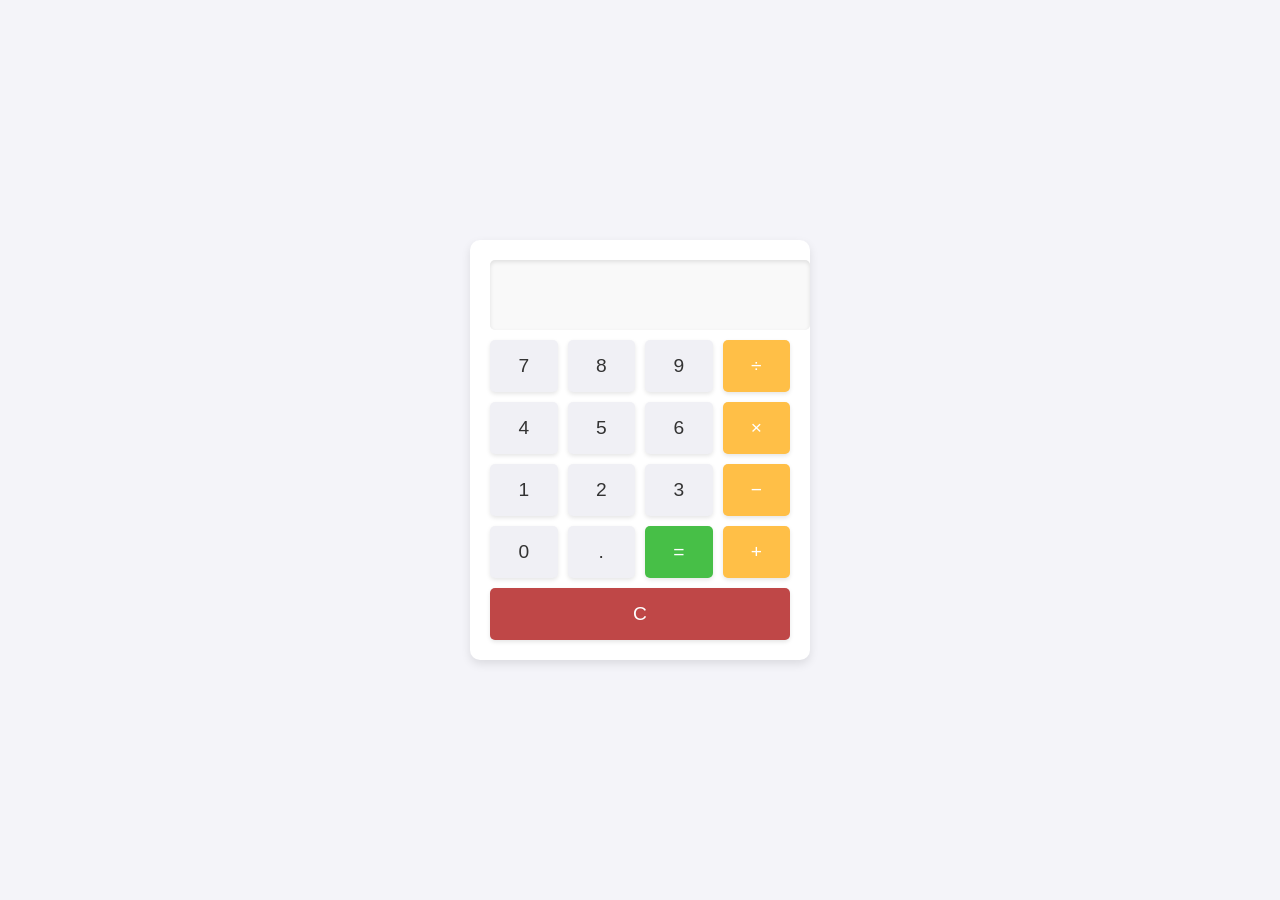
<file: calculator/index.html>
<!DOCTYPE html>
<html lang="en">
<head>
  <meta charset="UTF-8">
  <meta name="viewport" content="width=device-width, initial-scale=1.0">
  <title>Stylish Calculator</title>
  <link rel="stylesheet" href="styles.css">
</head>
<body>
  <div class="calculator">
    <input type="text" id="display" class="display" disabled />
    <div class="buttons">
      <button class="btn" onclick="appendNumber('7')">7</button>
      <button class="btn" onclick="appendNumber('8')">8</button>
      <button class="btn" onclick="appendNumber('9')">9</button>
      <button class="btn operator" onclick="setOperation('/')">÷</button>
      <button class="btn" onclick="appendNumber('4')">4</button>
      <button class="btn" onclick="appendNumber('5')">5</button>
      <button class="btn" onclick="appendNumber('6')">6</button>
      <button class="btn operator" onclick="setOperation('*')">×</button>
      <button class="btn" onclick="appendNumber('1')">1</button>
      <button class="btn" onclick="appendNumber('2')">2</button>
      <button class="btn" onclick="appendNumber('3')">3</button>
      <button class="btn operator" onclick="setOperation('-')">−</button>
      <button class="btn" onclick="appendNumber('0')">0</button>
      <button class="btn" onclick="appendNumber('.')">.</button>
      <button class="btn equal" onclick="calculate()">=</button>
      <button class="btn operator" onclick="setOperation('+')">+</button>
      <button class="btn clear" onclick="clearDisplay()">C</button>
    </div>
  </div>
  <script src="script.js"></script>
</body>
</html>
</file>
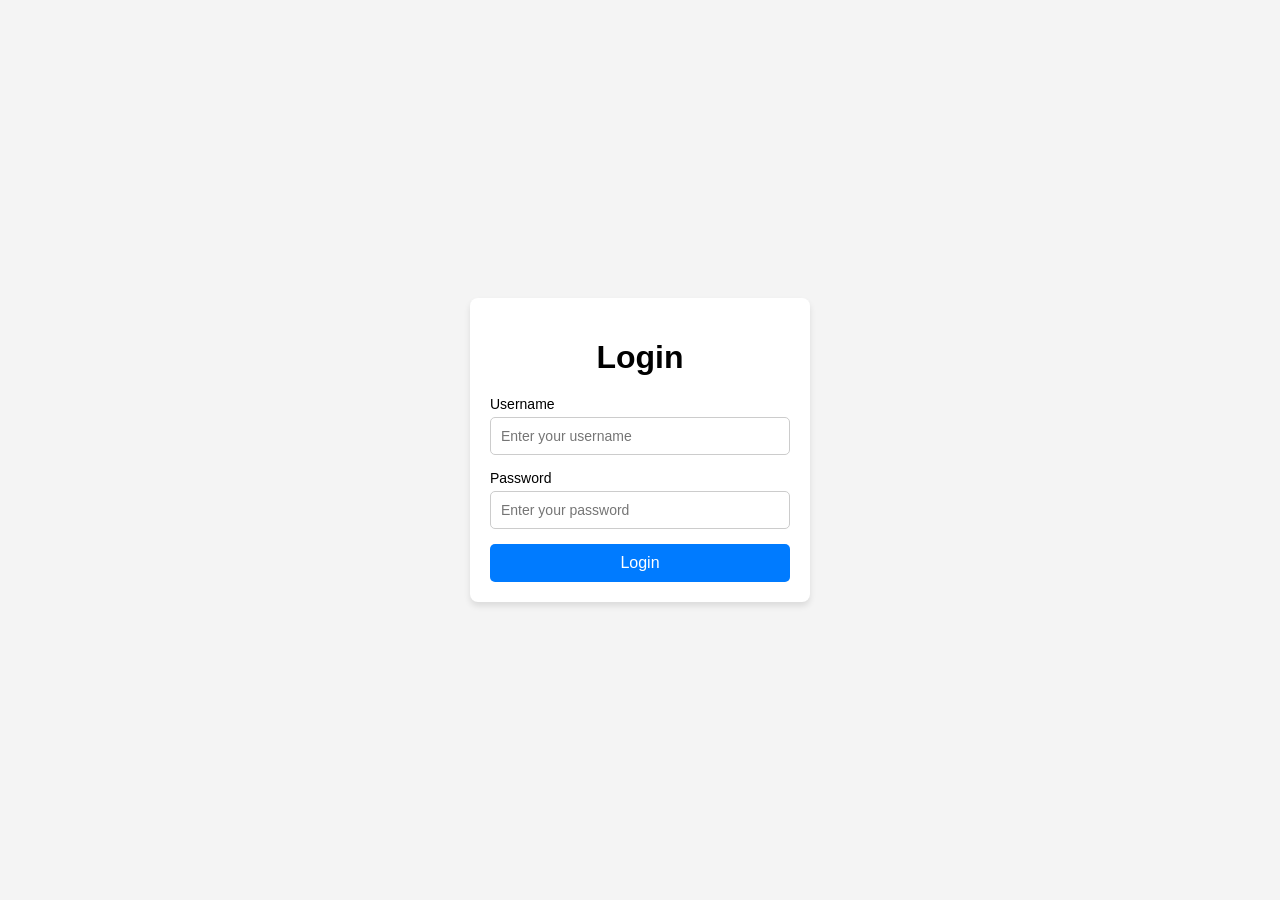
<file: loginform/index.html>
<!DOCTYPE html>
<html lang="en">
<head>
  <meta charset="UTF-8">
  <meta name="viewport" content="width=device-width, initial-scale=1.0">
  <title>Simple Login Form</title>
  <style>
    body {
      font-family: Arial, sans-serif;
      background-color: #f4f4f4;
      display: flex;
      justify-content: center;
      align-items: center;
      height: 100vh;
      margin: 0;
    }

    .login-container {
      background: #fff;
      padding: 20px;
      border-radius: 8px;
      box-shadow: 0 4px 6px rgba(0, 0, 0, 0.1);
      text-align: center;
      width: 300px;
    }

    h1 {
      margin-bottom: 20px;
    }

    .form-group {
      margin-bottom: 15px;
      text-align: left;
    }

    label {
      display: block;
      margin-bottom: 5px;
      font-size: 14px;
    }

    input {
      width: 100%;
      padding: 10px;
      font-size: 14px;
      border: 1px solid #ccc;
      border-radius: 5px;
      box-sizing: border-box;
    }

    button {
      background-color: #007BFF;
      color: white;
      border: none;
      padding: 10px 15px;
      font-size: 16px;
      border-radius: 5px;
      cursor: pointer;
      width: 100%;
    }

    button:hover {
      background-color: #0056b3;
    }
  </style>
</head>
<body>
  <div class="login-container">
    <h1>Login</h1>
    <form id="loginForm">
      <div class="form-group">
        <label for="username">Username</label>
        <input type="text" id="username" name="username" placeholder="Enter your username" required>
      </div>
      <div class="form-group">
        <label for="password">Password</label>
        <input type="password" id="password" name="password" placeholder="Enter your password" required>
      </div>
      <button type="submit">Login</button>
    </form>
  </div>
  <script>
    document.getElementById('loginForm').addEventListener('submit', function(event) {
      event.preventDefault(); // Prevent form submission

      const username = document.getElementById('username').value.trim();
      const password = document.getElementById('password').value.trim();

      if (username && password) {
        alert("Login successful!");
      } else {
        alert("Please fill in both fields.");
      }
    });
  </script>
</body>
</html>
</file>
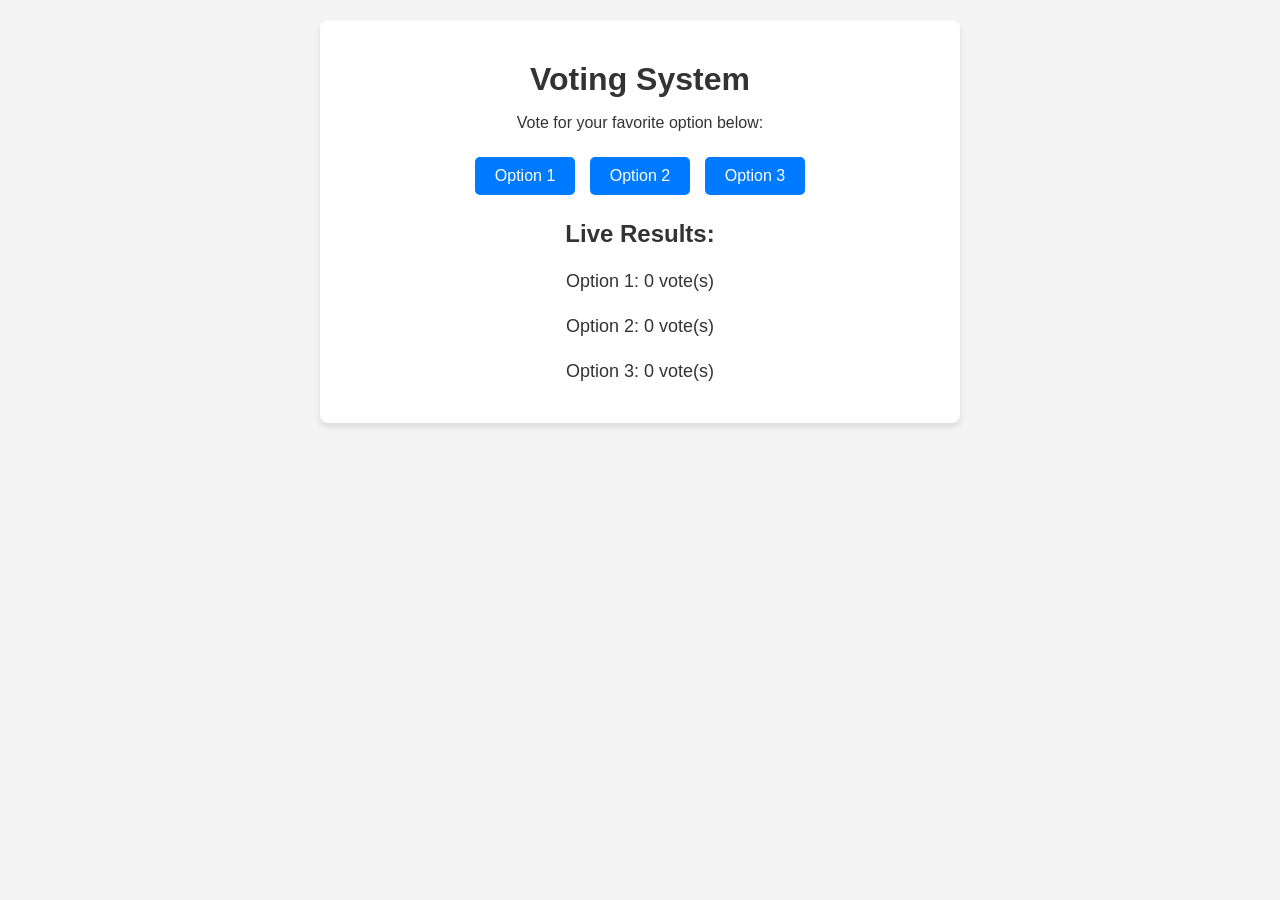
<file: voting/index.html>
<!DOCTYPE html>
<html lang="en">
<head>
  <meta charset="UTF-8">
  <meta name="viewport" content="width=device-width, initial-scale=1.0">
  <title>Voting System</title>
  <link rel="stylesheet" href="styles.css">
</head>
<body>
  <div class="container">
    <h1>Voting System</h1>
    <p>Vote for your favorite option below:</p>

    <div class="options">
      <button class="vote-btn" onclick="vote('Option 1')">Option 1</button>
      <button class="vote-btn" onclick="vote('Option 2')">Option 2</button>
      <button class="vote-btn" onclick="vote('Option 3')">Option 3</button>
    </div>

    <h2>Live Results:</h2>
    <div id="results"></div>
  </div>

  <script src="script.js"></script>
</body>
</html>
</file>
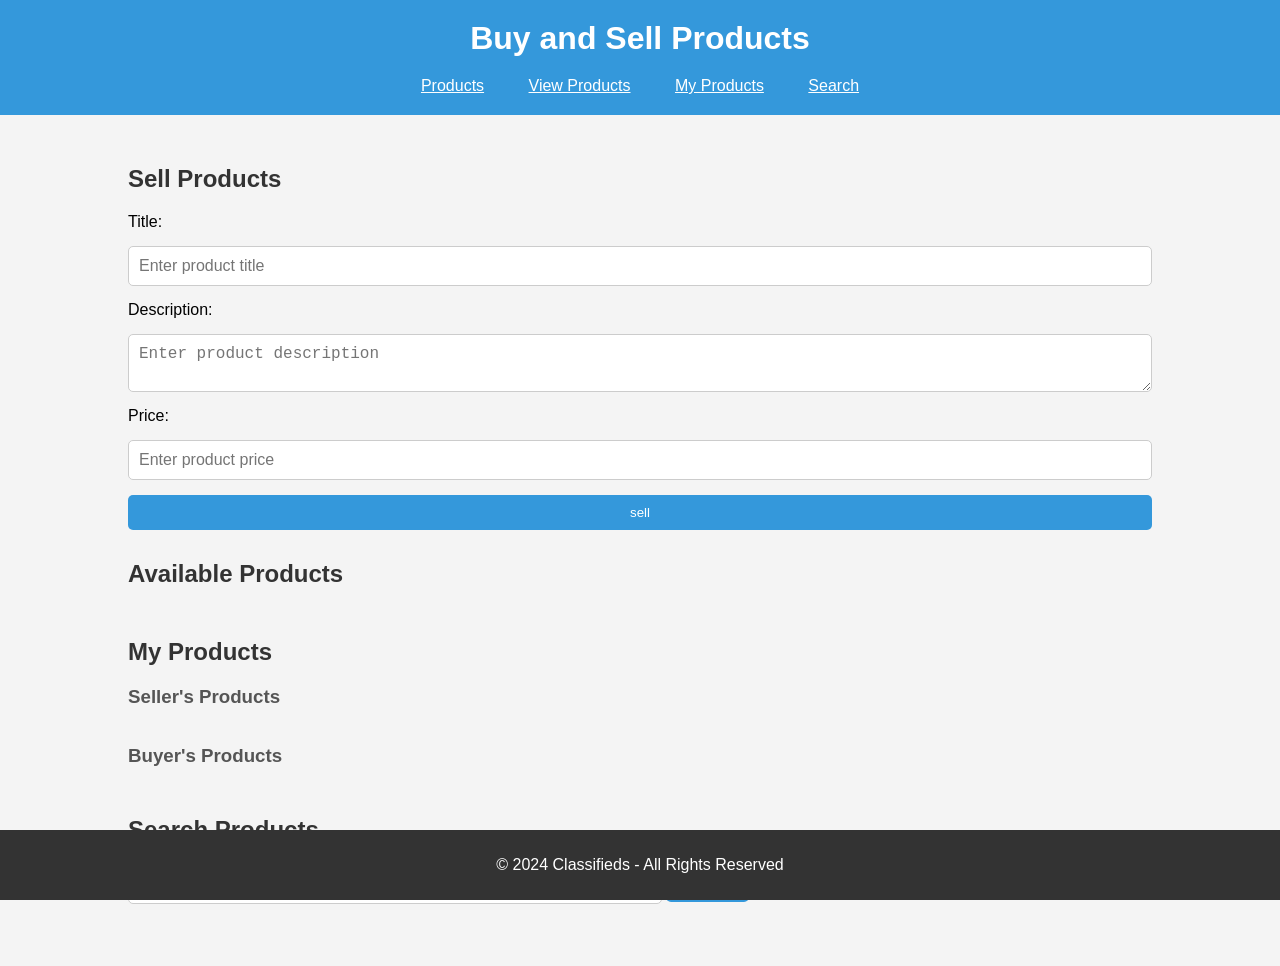
<file: fullstacklab/BuyySell/index.html>
<!DOCTYPE html>
<html lang="en">
<head>
    <meta charset="UTF-8">
    <meta name="viewport" content="width=device-width, initial-scale=1.0">
    <title>Classifieds - Buy and Sell Used Products</title>
    <link rel="stylesheet" href="style.css">
</head>
<body>
    <header>
        <h1>Buy and Sell Products</h1>
        <nav>
            <a href="#post-ad">Products</a>
            <a href="#view-ads">View Products</a>
            <a href="#my-products">My Products</a>
            <a href="#search">Search</a>
        </nav>
    </header>

    <div class="container">
        <!-- Post Ad Section -->
        <section id="post-ad">
            <h2>Sell Products</h2>
            <form id="ad-form">
                <label for="title">Title:</label>
                <input type="text" id="title" placeholder="Enter product title" required>

                <label for="description">Description:</label>
                <textarea id="description" placeholder="Enter product description" required></textarea>

                <label for="price">Price:</label>
                <input type="number" id="price" placeholder="Enter product price" required>

                <button type="submit">sell</button>
            </form>
        </section>

        <!-- View Ads Section -->
        <section id="view-ads">
            <h2>Available Products</h2>
            <div id="ads-list"></div>
        </section>

        <!-- My Products Section -->
        <section id="my-products">
            <h2>My Products</h2>
            <h3>Seller's Products</h3>
            <div id="seller-products-list"></div>
            <h3>Buyer's Products</h3>
            <div id="buyer-products-list"></div>
        </section>

        <!-- Search Section -->
        <section id="search">
            <h2>Search Products</h2>
            <input type="text" id="search-bar" placeholder="Search for products...">
            <button onclick="searchAds()">Search</button>
            <div id="search-results"></div>
        </section>
    </div>

    <footer>
        <p>&copy; 2024 Classifieds - All Rights Reserved</p>
    </footer>

    <script src="script.js"></script>
</body>
</html>
</file>
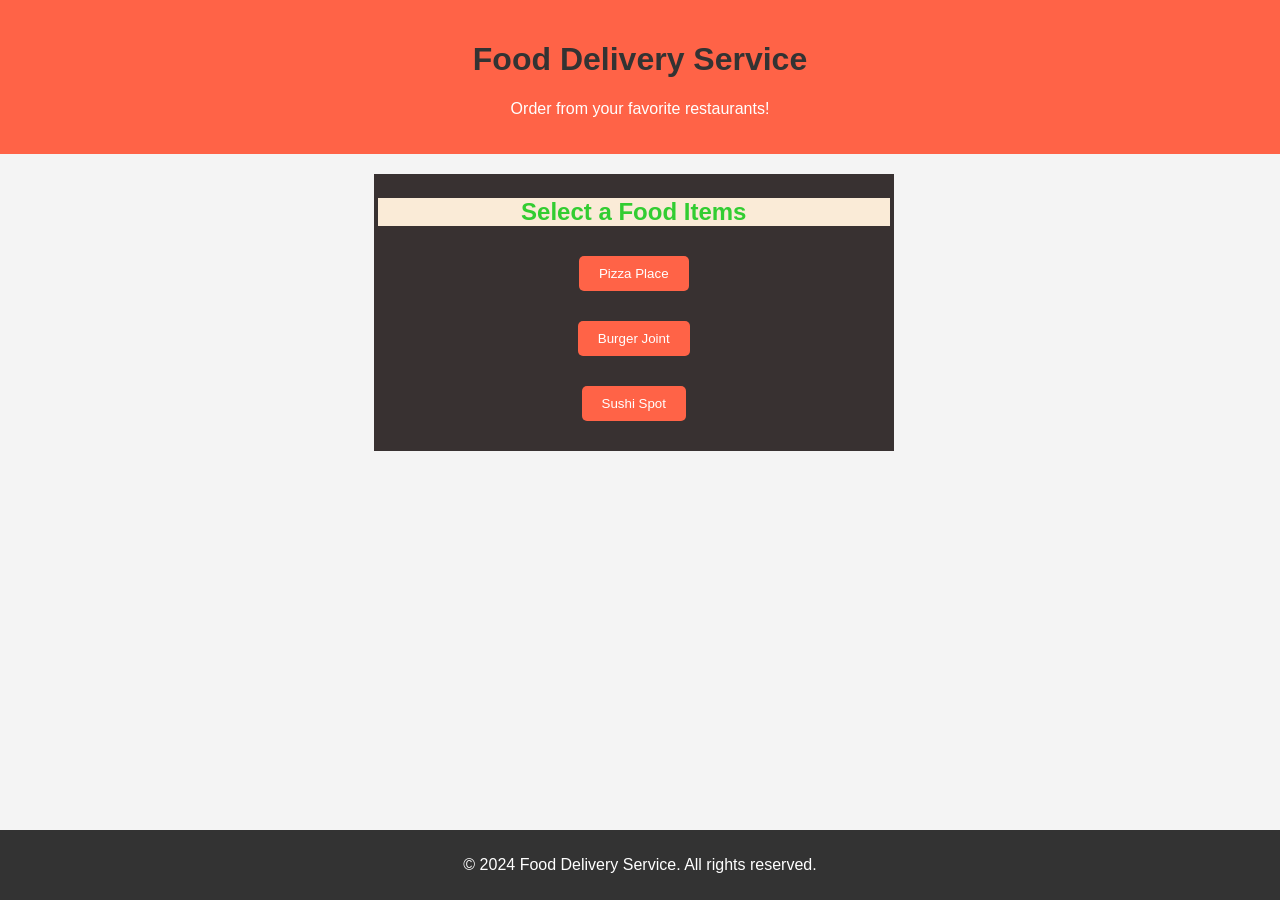
<file: fullstacklab/Food Delivery/index.html>
<!DOCTYPE html>
<html lang="en">
<head>
    <meta charset="UTF-8">
    <meta name="viewport" content="width=device-width, initial-scale=1.0">
    <title>Food Delivery Service</title>
    <link rel="stylesheet" href="style.css">
</head>
<body>
    <header>
        <h1>Food Delivery Service</h1>
        <p>Order from your favorite restaurants!</p>
    </header>

    <div class="container">
        <section id="restaurants">
            <h2 id="h22">Select a Food Items</h2>
            <ul>
                <li><button onclick="showMenu('pizzaPlace')">Pizza Place</button></li>
                <li><button onclick="showMenu('burgerJoint')">Burger Joint</button></li>
                <li><button onclick="showMenu('sushiSpot')">Sushi Spot</button></li>
            </ul>
        </section>

        <section id="menu" style="display:none;">
            <h2>Menu</h2>
            <div id="menu-list"></div>
            <button onclick="backToRestaurants()">Back to Restaurants</button>
        </section>

        <section id="order-summary" style="display:none;">
            <h2>Order Summary</h2>
            <div id="order-items"></div>
            <button onclick="placeOrder()">Place Order</button>
            <button onclick="cancelOrder()">Cancel Order</button>
        </section>
    </div>

    <footer>
        <p>&copy; 2024 Food Delivery Service. All rights reserved.</p>
    </footer>

    <script src="script.js"></script>
</body>
</html>
</file>
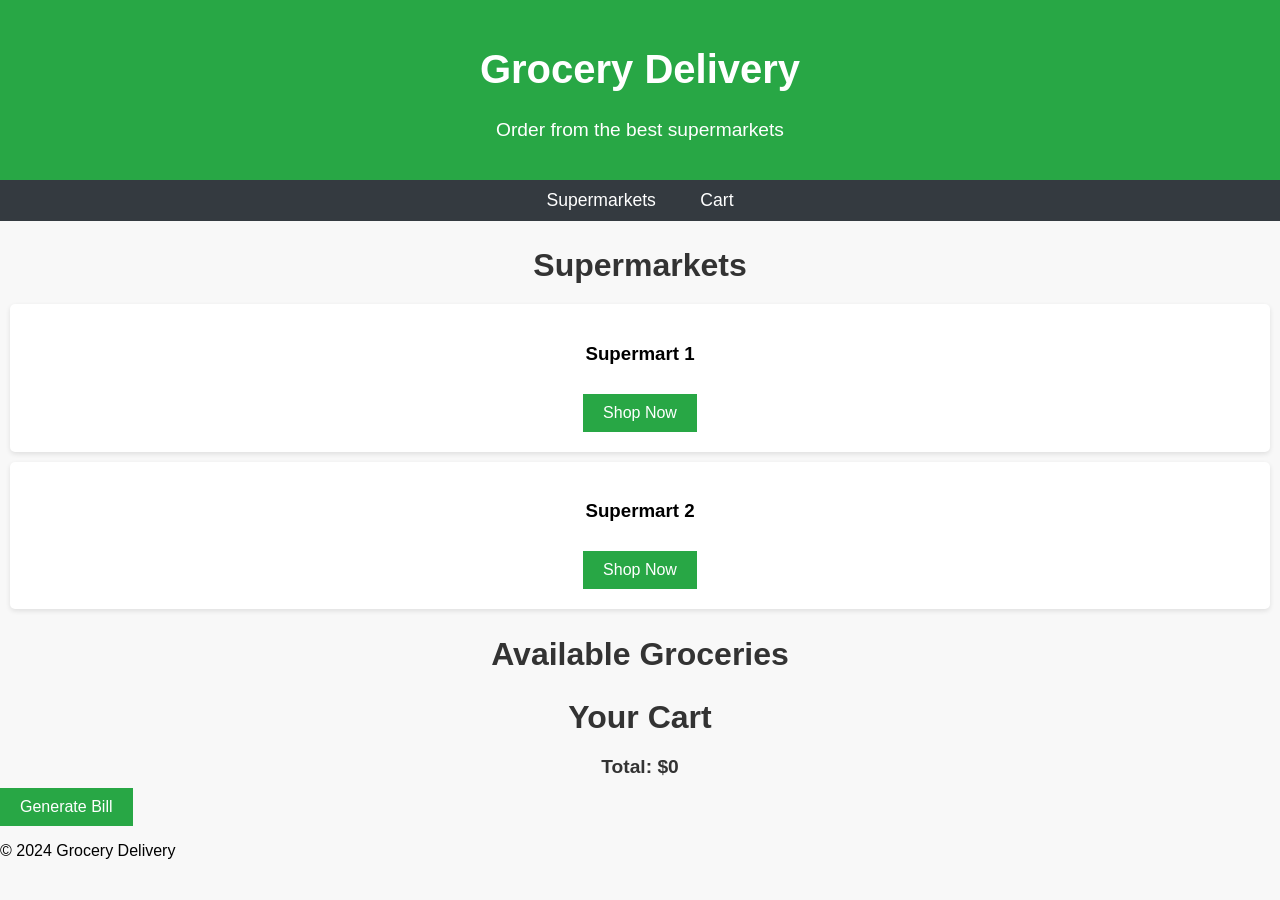
<file: fullstacklab/Grocery ordered website/index.html>
<!DOCTYPE html>
<html lang="en">
<head>
    <meta charset="UTF-8">
    <meta name="viewport" content="width=device-width, initial-scale=1.0">
    <title>Grocery Delivery</title>
    <link rel="stylesheet" href="style.css">
</head>
<body>
    <header>
        <h1>Grocery Delivery</h1>
        <p>Order from the best supermarkets</p>
    </header>
    <nav>
        <a href="#supermarkets">Supermarkets</a>
        <a href="#cart">Cart</a>
    </nav>
    <section id="supermarkets">
        <h2>Supermarkets</h2>
        <div class="supermarket">
            <h3>Supermart 1</h3>
            <button onclick="loadGroceries('Supermart 1')">Shop Now</button>
        </div>
        <div class="supermarket">
            <h3>Supermart 2</h3>
            <button onclick="loadGroceries('Supermart 2')">Shop Now</button>
        </div>
    </section>
    
    <section id="grocery-list">
        <h2>Available Groceries</h2>
        <div id="groceries"></div>
    </section>

    <section id="cart">
        <h2>Your Cart</h2>
        <ul id="cart-items"></ul>
        <div id="total-price">Total: $0</div>
        <button onclick="generateBill()">Generate Bill</button>
    </section>

    <footer>
        <p>&copy; 2024 Grocery Delivery</p>
    </footer>

    <script src="script.js"></script>
</body>
</html>
</file>
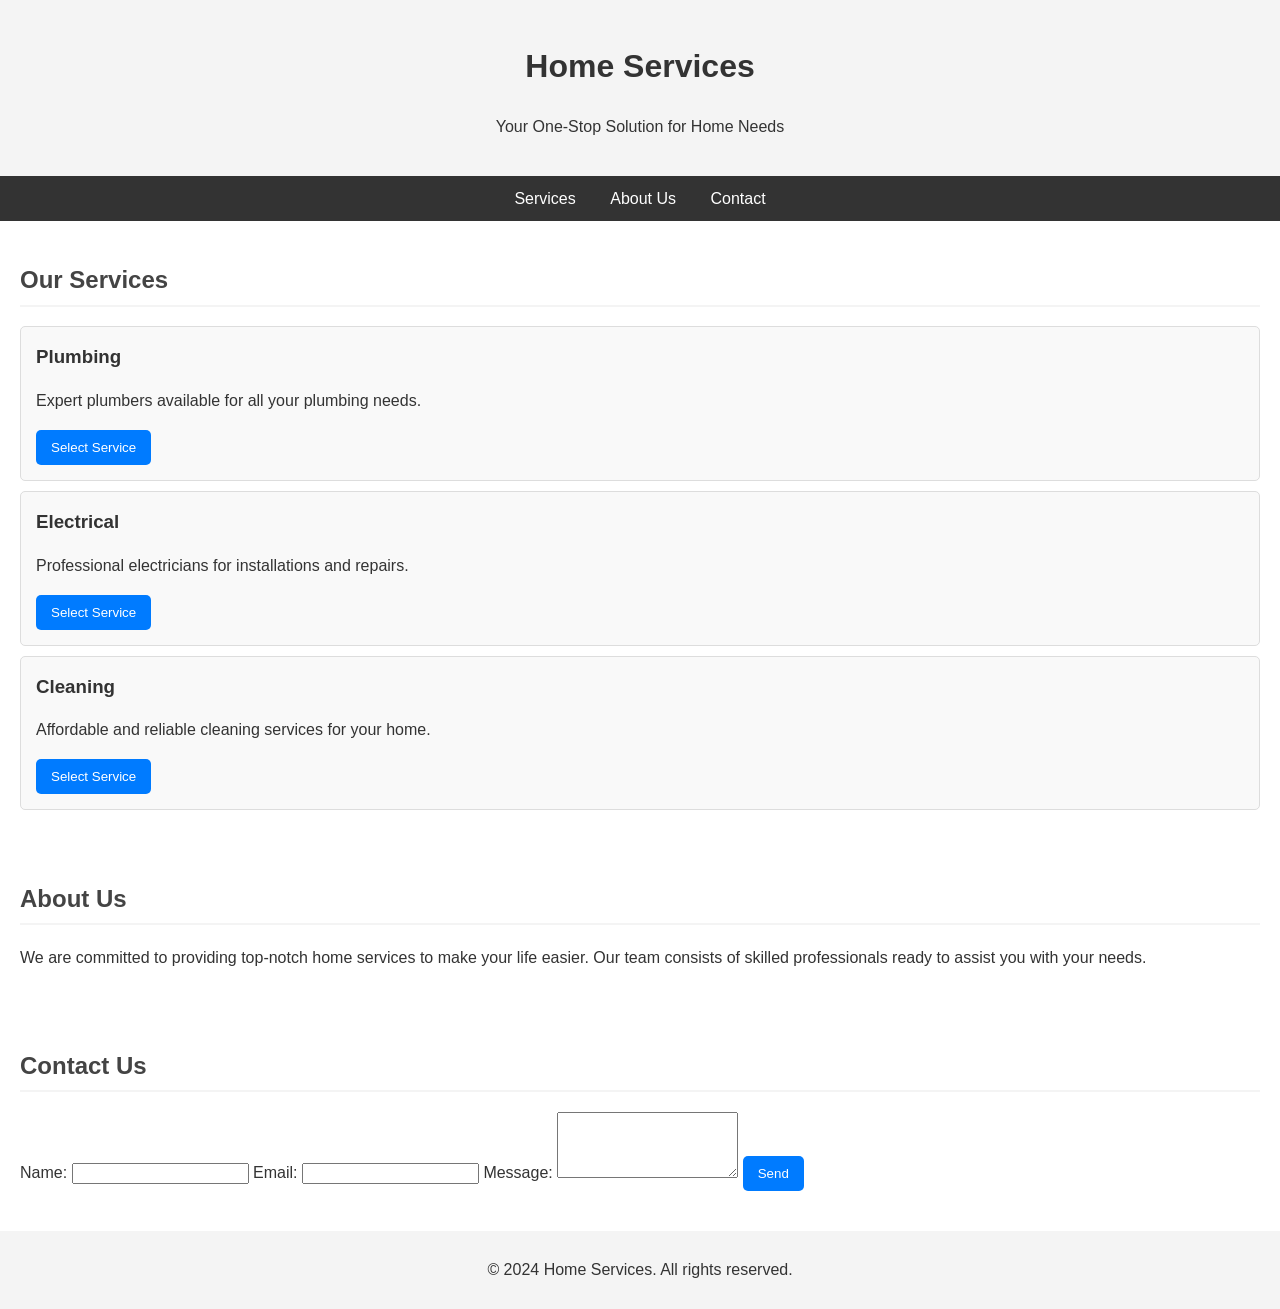
<file: fullstacklab/Home Service/index.html>
<!DOCTYPE html>
<html lang="en">
<head>
    <meta charset="UTF-8">
    <meta name="viewport" content="width=device-width, initial-scale=1.0">
    <title>Home Services</title>
    <link rel="stylesheet" href="style.css">
</head>
<body>
    <header>
        <h1>Home Services</h1>
        <p>Your One-Stop Solution for Home Needs</p>
    </header>
    <nav>
        <a href="#services">Services</a>
        <a href="#about">About Us</a>
        <a href="#contact">Contact</a>
    </nav>
    <section id="services">
        <h2>Our Services</h2>
        <div class="service">
            <h3>Plumbing</h3>
            <p>Expert plumbers available for all your plumbing needs.</p>
            <button onclick="selectService('Plumbing')">Select Service</button>
        </div>
        <div class="service">
            <h3>Electrical</h3>
            <p>Professional electricians for installations and repairs.</p>
            <button onclick="selectService('Electrical')">Select Service</button>
        </div>
        <div class="service">
            <h3>Cleaning</h3>
            <p>Affordable and reliable cleaning services for your home.</p>
            <button onclick="selectService('Cleaning')">Select Service</button>
        </div>
    </section>
    <section id="about">
        <h2>About Us</h2>
        <p>We are committed to providing top-notch home services to make your life easier. Our team consists of skilled professionals ready to assist you with your needs.</p>
    </section>
    <section id="contact">
        <h2>Contact Us</h2>
        <form onsubmit="msgSend(event)">
            <label for="name">Name:</label>
            <input type="text" id="name" required>
            <label for="email">Email:</label>
            <input type="email" id="email" required>
            <label for="message">Message:</label>
            <textarea id="message" rows="4" required></textarea>
            <button type="submit">Send</button>
        </form>
    </section>
    <footer>
        <p>&copy; 2024 Home Services. All rights reserved.</p>
    </footer>
    <script>
        function selectService(service) {
            alert(`You have selected the ${service} service. Our team will contact you soon!`);
        }

        function msgSend(event) {
            event.preventDefault(); // Prevents the form from reloading the page
            const senderName = document.getElementById('name').value;
            alert(`${senderName}, your message has been received. We will get back to you soon!`);
        }
    </script>
</body>
</html>
</file>
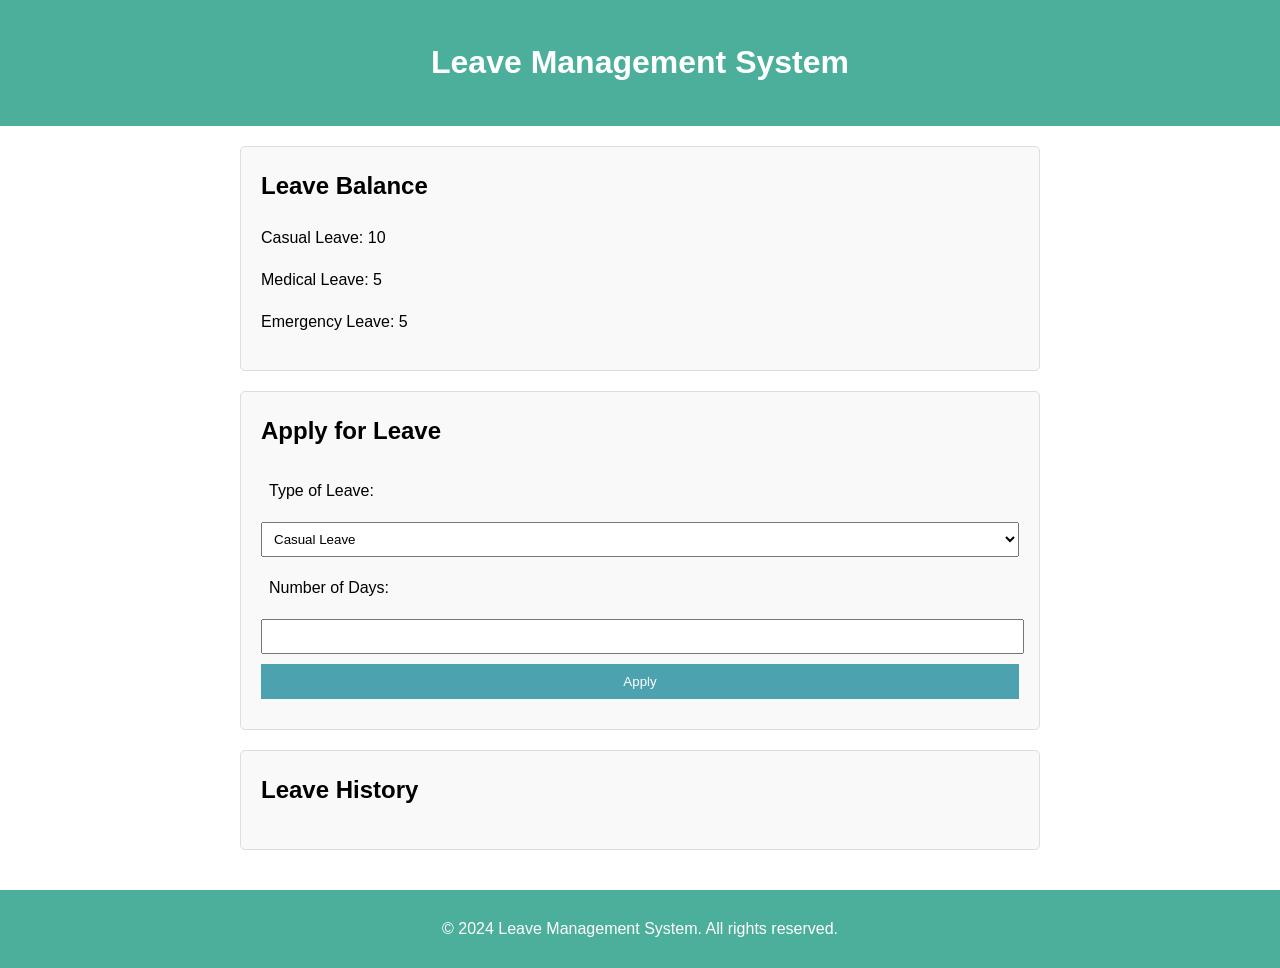
<file: fullstacklab/Leave Management/index.html>
<!DOCTYPE html>
<html lang="en">
<head>
    <meta charset="UTF-8">
    <meta name="viewport" content="width=device-width, initial-scale=1.0">
    <title>Leave Management System</title>
    <link rel="stylesheet" href="style.css">
</head>
<body>
    <header>
        <h1>Leave Management System</h1>
    </header>
    <main>
        <section id="leave-balance">
            <h2>Leave Balance</h2>
            <p>Casual Leave: <span id="casual-balance">10</span></p>
            <p>Medical Leave: <span id="medical-balance">5</span></p>
            <p>Emergency Leave: <span id="emergency-balance">5</span></p>
        </section>

        <section id="apply-leave">
            <h2>Apply for Leave</h2>
            <form id="leave-form">
                <label for="leave-type">Type of Leave:</label>
                <select id="leave-type" required>
                    <option value="casual">Casual Leave</option>
                    <option value="medical">Medical Leave</option>
                    <option value="emergency">Emergency Leave</option>
                </select>
                <label for="leave-days">Number of Days:</label>
                <input type="number" id="leave-days" min="1" required>
                <button type="submit">Apply</button>
            </form>
        </section>

        <section id="leave-history">
            <h2>Leave History</h2>
            <ul id="history-list"></ul>
        </section>
    </main>
    <footer>
        <p>&copy; 2024 Leave Management System. All rights reserved.</p>
    </footer>
    <script src="script.js"></script>
</body>
</html>
</file>
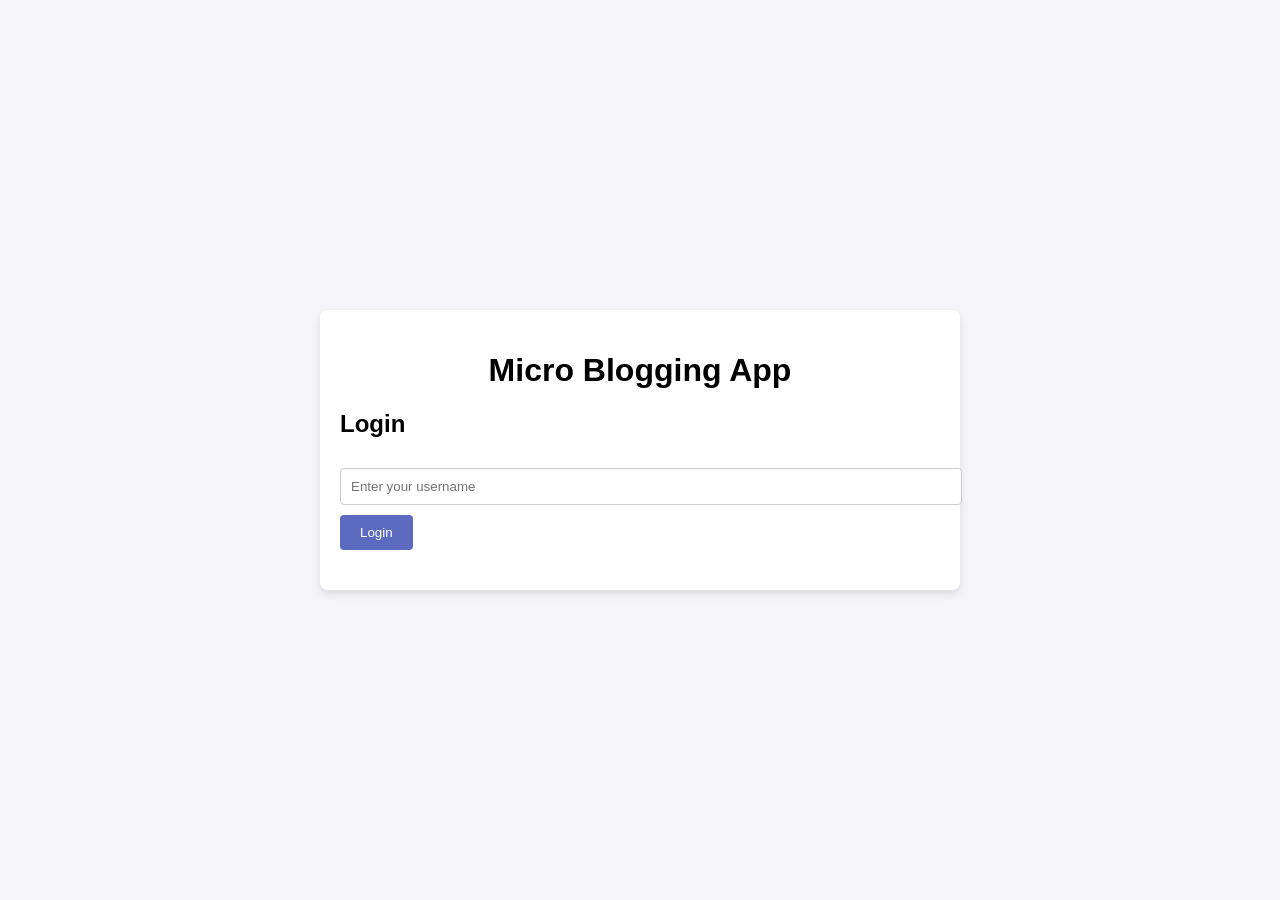
<file: fullstacklab/Micro blog Follow Status/index.html>
<!DOCTYPE html>
<html lang="en">
<head>
    <meta charset="UTF-8">
    <meta name="viewport" content="width=device-width, initial-scale=1.0">
    <title>Micro Blogging App</title>
    <link rel="stylesheet" href="style.css">
</head>
<body>

    <div class="container">
        <h1>Micro Blogging App</h1>

        <!-- Login Section -->
        <div id="loginSection" class="section">
            <h2>Login</h2>
            <input type="text" id="username" placeholder="Enter your username">
            <button onclick="login()">Login</button>
        </div>

        <!-- Main Dashboard Section -->
        <div id="dashboardSection" class="section" style="display:none;">
            <h2>Welcome, <span id="userDisplayName"></span></h2>

            <!-- Post new content -->
            <textarea id="newPost" placeholder="What's on your mind?"></textarea>
            <button onclick="postContent()">Post</button>

            <h3>Your Posts</h3>
            <div id="userPosts"></div>

            <h3>Follow Users</h3>
            <input type="text" id="followUser" placeholder="Username to follow">
            <button onclick="followUser()">Follow</button>

            <h3>People you follow</h3>
            <ul id="followingsList"></ul>


            <button onclick="logout()">Logout</button>
        </div>
    </div>

    <script src="script.js"></script>
</body>
</html>
</file>
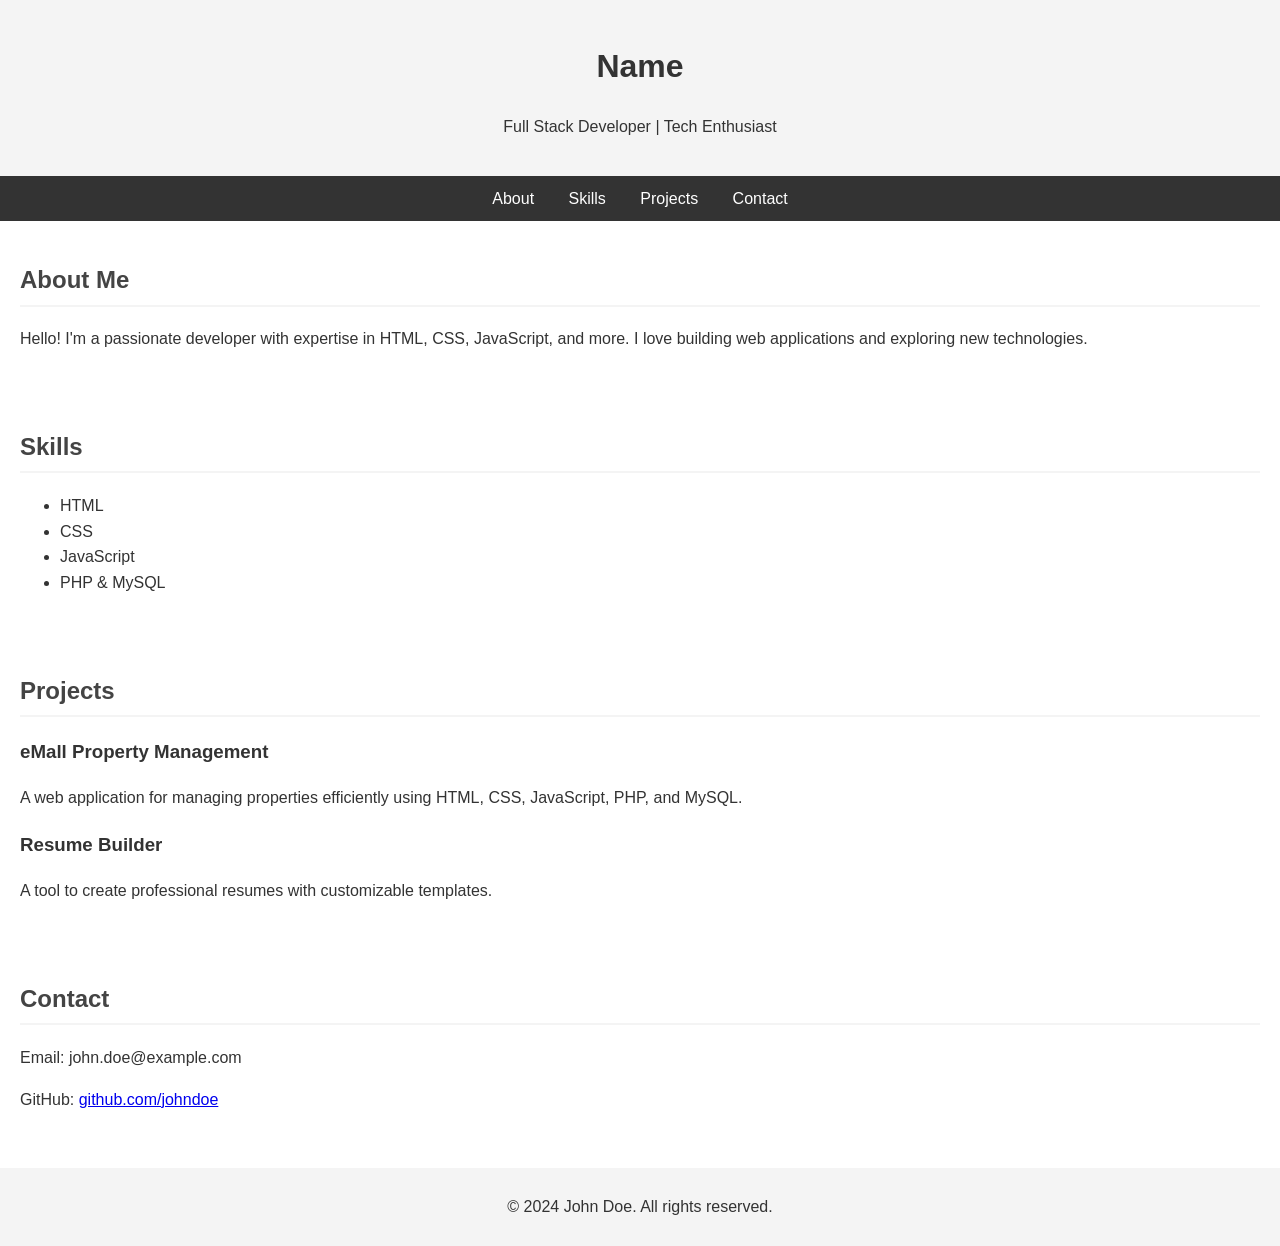
<file: fullstacklab/Portfolio/index.html>
<!DOCTYPE html>
<html lang="en">
<head>
    <meta charset="UTF-8">
    <meta name="viewport" content="width=device-width, initial-scale=1.0">
    <title>My Portfolio</title>
    <link rel="stylesheet" href="style.css">
</head>
<body>
    <header>
        <h1>Name</h1>
        <p>Full Stack Developer | Tech Enthusiast</p>
    </header>
    <nav>
        <a href="#about">About</a>
        <a href="#skills">Skills</a>
        <a href="#projects">Projects</a>
        <a href="#contact">Contact</a>
    </nav>
    <section id="about">
        <h2>About Me</h2>
        <p>Hello! I'm a passionate developer with expertise in HTML, CSS, JavaScript, and more. I love building web applications and exploring new technologies.</p>
    </section>
    <section id="skills">
        <h2>Skills</h2>
        <ul>
            <li>HTML</li>
            <li>CSS</li>
            <li>JavaScript</li>
            <li>PHP & MySQL</li>
        </ul>
    </section>
    <section id="projects">
        <h2>Projects</h2>
        <div>
            <h3>eMall Property Management</h3>
            <p>A web application for managing properties efficiently using HTML, CSS, JavaScript, PHP, and MySQL.</p>
        </div>
        <div>
            <h3>Resume Builder</h3>
            <p>A tool to create professional resumes with customizable templates.</p>
        </div>
    </section>
    <section id="contact">
        <h2>Contact</h2>
        <p>Email: john.doe@example.com</p>
        <p>GitHub: <a href="https://github.com">github.com/johndoe</a></p>
    </section>
    <footer>
        <p>&copy; 2024 John Doe. All rights reserved.</p>
    </footer>
</body>
</html>
</file>
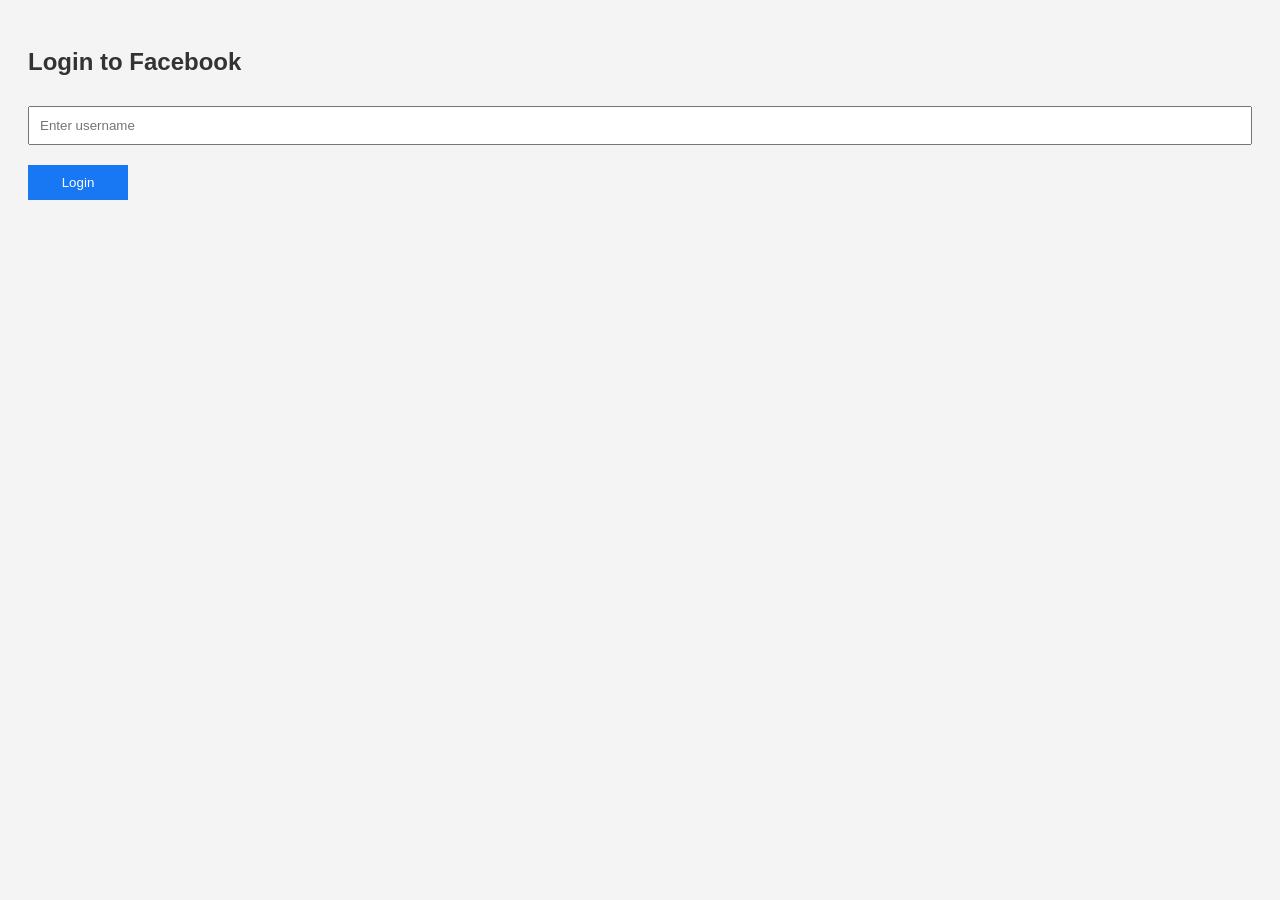
<file: fullstacklab/Simple Blog (Facebook)/index.html>
<!DOCTYPE html>
<html lang="en">
<head>
    <meta charset="UTF-8">
    <meta name="viewport" content="width=device-width, initial-scale=1.0">
    <title>Facebook-like Micro-Blogging</title>
    <link rel="stylesheet" href="style.css">
</head>
<body>

    <!-- Login Section -->
    <div id="loginSection">
        <h2>Login to Facebook</h2>
        <input type="text" id="username" placeholder="Enter username" required>
        <button onclick="login()">Login</button>
    </div>

    <!-- Dashboard Section -->
    <div id="dashboardSection" style="display: none;">
        <h2>Welcome, <span id="userDisplayName"></span></h2>
        <button onclick="logout()">Logout</button>

        <!-- Post Section -->
        <h3>Create a Post</h3>
        <textarea id="newPost" placeholder="What's on your mind?" rows="4" required></textarea><br>
        <button onclick="postContent()">Post</button>

        <h3>Your Posts</h3>
        <div id="userPosts"></div>

        <!-- Follow Section -->
        <h3>Follow a User</h3>
        <input type="text" id="followUser" placeholder="Enter username to follow" required>
        <button onclick="followUser()">Follow</button>

        <h3>Followed Users</h3>
        <ul id="followingsList"></ul>

        
    </div>

    <script src="script.js"></script>
</body>
</html>
</file>
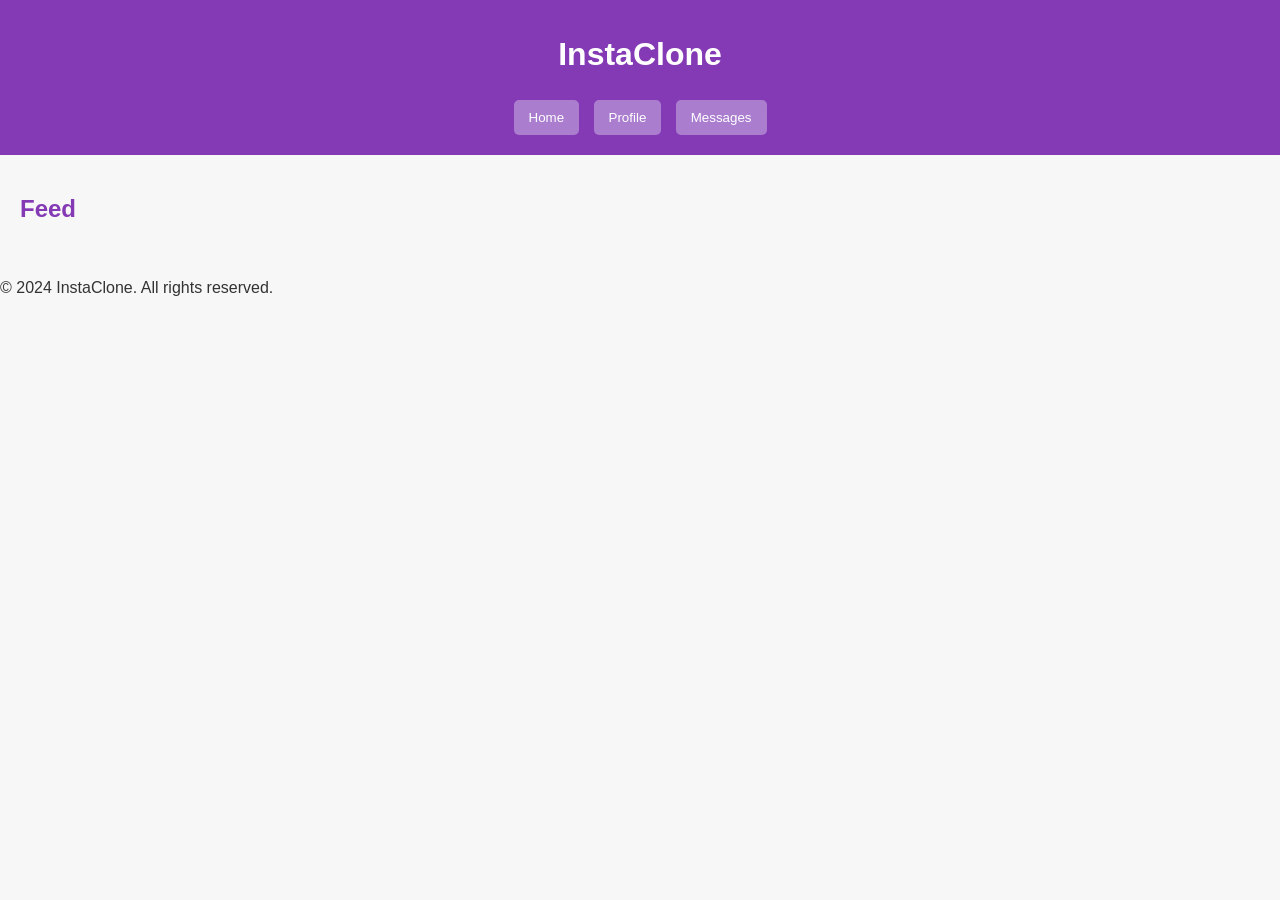
<file: fullstacklab/Simple blog (instagram)/index.html>
<!DOCTYPE html>
<html lang="en">
<head>
    <meta charset="UTF-8">
    <meta name="viewport" content="width=device-width, initial-scale=1.0">
    <title>Instagram Clone</title>
    <link rel="stylesheet" href="style.css">
</head>
<body>
    <header>
        <h1>InstaClone</h1>
        <nav>
            <button onclick="showSection('home')">Home</button>
            <button onclick="showSection('profile')">Profile</button>
            <button onclick="showSection('messages')">Messages</button>
        </nav>
    </header>

    <main>
        <section id="home" class="active-section">
            <h2>Feed</h2>
            <ul id="feed"></ul>
        </section>

        <section id="profile">
            <h2>Your Profile</h2>
            <div id="create-post">
                <h3>Create a Post</h3>
                <input type="text" id="post-caption" placeholder="Write a caption..." />
                <input type="file" id="post-image" />
                <button onclick="createPost()">Post</button>
            </div>
            <h3>Your Posts</h3>
            <ul id="user-posts"></ul>
        </section>

        <section id="messages">
            <h2>Messages</h2>
            <div>
                <label for="message-recipient">Recipient:</label>
                <select id="message-recipient">
                    <option value="User1">User1</option>
                    <option value="User2">User2</option>
                </select>
            </div>
            <textarea id="message-content" placeholder="Write your message..."></textarea>
            <button onclick="sendMessage()">Send</button>
        
            <h3 id="inbox-title">Inbox for User1</h3>
            <ul id="inbox"></ul>
        
            <div>
                <button onclick="switchUser('User1')">Switch to User1</button>
                <button onclick="switchUser('User2')">Switch to User2</button>
            </div>
        </section>
        
    </main>

    <footer>
        <p>&copy; 2024 InstaClone. All rights reserved.</p>
    </footer>

    <script src="script.js"></script>
</body>
</html>
</file>
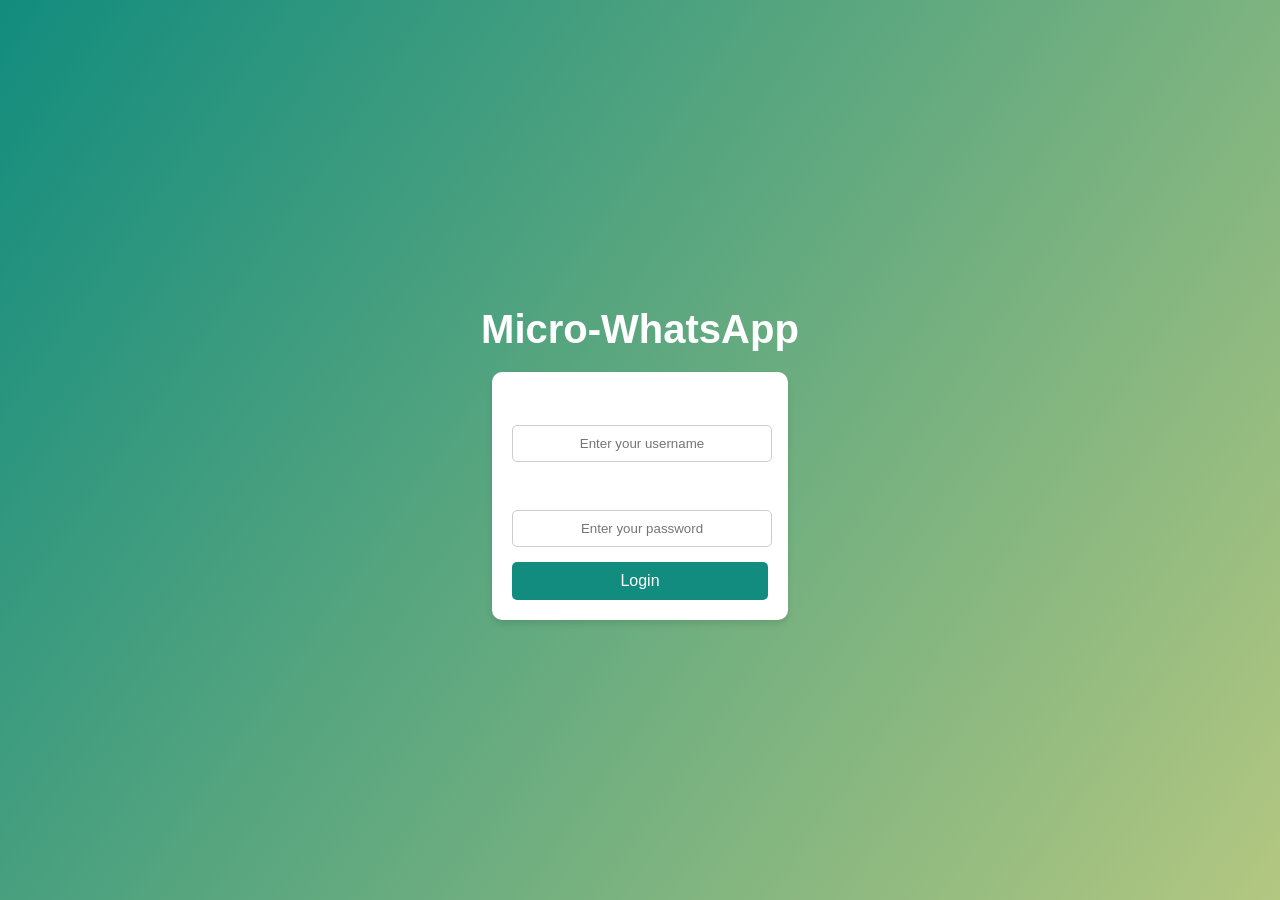
<file: fullstacklab/Simple blog (whatsapp)/index.html>
<!DOCTYPE html>
<html lang="en">
<head>
    <meta charset="UTF-8">
    <meta name="viewport" content="width=device-width, initial-scale=1.0">
    <title>Micro-WhatsApp</title>
    <link rel="stylesheet" href="style.css">
</head>
<body>
    <!-- Login Page -->
    <div id="login-page">
        <h1 class="title">Micro-WhatsApp</h1>
        <div class="login-form">
            <label for="username">Username:</label>
            <input type="text" id="username" placeholder="Enter your username" />
            <label for="password">Password:</label>
            <input type="password" id="password" placeholder="Enter your password" />
            <button class="login-btn" onclick="login()">Login</button>
        </div>
    </div>

    <!-- Chat Page -->
    <div id="chat-page" class="hidden">
        <header class="chat-header">
            <h1>Micro-WhatsApp</h1>
            <button class="logout-btn" onclick="logout()">Logout</button>
        </header>
        <main>
            <div id="user1-chat" class="chat-window">
                <h2 class="chat-title">User1</h2>
                <div class="chat-box" id="user1-chat-box"></div>
                <div class="message-input">
                    <textarea id="user1-message" placeholder="Type your message"></textarea>
                    <button class="send-btn" onclick="sendMessage('User1')">Send</button>
                </div>
            </div>
            <div id="user2-chat" class="chat-window">
                <h2 class="chat-title">User2</h2>
                <div class="chat-box" id="user2-chat-box"></div>
                <div class="message-input">
                    <textarea id="user2-message" placeholder="Type your message"></textarea>
                    <button class="send-btn" onclick="sendMessage('User2')">Send</button>
                </div>
            </div>
        </main>
    </div>
    <script src="script.js"></script>
</body>
</html>
</file>
<file: calculator/styles.css>
/* styles.css */
body {
    font-family: 'Arial', sans-serif;
    background: #f4f4f9;
    display: flex;
    justify-content: center;
    align-items: center;
    height: 100vh;
    margin: 0;
  }
  
  .calculator {
    background: #ffffff;
    box-shadow: 0 4px 10px rgba(0, 0, 0, 0.1);
    border-radius: 10px;
    padding: 20px;
    width: 300px;
  }
  
  .display {
    width: 100%;
    height: 50px;
    margin-bottom: 10px;
    padding: 10px;
    font-size: 1.5rem;
    border: none;
    background: #f9f9f9;
    text-align: right;
    border-radius: 5px;
    box-shadow: inset 0 2px 4px rgba(0, 0, 0, 0.1);
  }
  
  .buttons {
    display: grid;
    grid-template-columns: repeat(4, 1fr);
    gap: 10px;
  }
  
  .btn {
    background: #f0f0f5;
    border: none;
    border-radius: 5px;
    padding: 15px;
    font-size: 1.2rem;
    color: #333;
    cursor: pointer;
    box-shadow: 0 2px 4px rgba(0, 0, 0, 0.1);
    transition: background 0.2s, transform 0.2s;
  }
  
  .btn:active {
    transform: scale(0.95);
  }
  
  .btn:hover {
    background: #ddd;
  }
  
  .operator {
    background: #ffbf47;
    color: #fff;
  }
  
  .operator:hover {
    background: #ffac1c;
  }
  
  .equal {
    background: #47bf47;
    color: #fff;
  }
  
  .equal:hover {
    background: #3fa83f;
  }
  
  .clear {
    grid-column: span 4;
    background: #bf4747;
    color: #fff;
  }
  
  .clear:hover {
    background: #a83f3f;
  }
</file>
<file: voting/styles.css>
body {
    font-family: Arial, sans-serif;
    background-color: #f4f4f4;
    color: #333;
    margin: 0;
    padding: 20px;
    text-align: center;
  }
  
  .container {
    max-width: 600px;
    margin: 0 auto;
    background: #fff;
    padding: 20px;
    border-radius: 8px;
    box-shadow: 0 4px 6px rgba(0, 0, 0, 0.1);
  }
  
  h1 {
    margin-bottom: 10px;
  }
  
  .options {
    margin: 20px 0;
  }
  
  .vote-btn {
    background-color: #007BFF;
    color: #fff;
    border: none;
    padding: 10px 20px;
    margin: 5px;
    border-radius: 5px;
    cursor: pointer;
    font-size: 16px;
    transition: background-color 0.3s ease;
  }
  
  .vote-btn:hover {
    background-color: #0056b3;
  }
  
  #results {
    margin-top: 20px;
    font-size: 18px;
    line-height: 1.5;
  }
</file>
<file: fullstacklab/BuyySell/style.css>
/* General Styles */
body {
    font-family: Arial, sans-serif;
    margin: 0;
    padding: 0;
    background-color: #f4f4f4;
}

header {
    background-color: #3498db;
    color: white;
    text-align: center;
    padding: 20px;
}

header h1 {
    margin: 0;
}

nav {
    margin-top: 20px;
}

nav a {
    margin: 0 20px;
    color: white;
    text-decoration-color: none;
}

nav a:hover {
    text-decoration: underline;
}

.container {
    width: 80%;
    margin: 0 auto;
    padding: 20px;
}

section {
    margin: 30px 0;
}

h2 {
    color: #333;
}

h3 {
    color: #555;
}

form {
    display: flex;
    flex-direction: column;
    gap: 15px;
}

input, textarea {
    padding: 10px;
    font-size: 16px;
    border: 1px solid #ccc;
    border-radius: 5px;
}

button {
    background-color: #3498db;
    color: white;
    border: none;
    padding: 10px 20px;
    cursor: pointer;
    border-radius: 5px;
}

button:hover {
    background-color: #2980b9;
}

#ads-list, #seller-products-list, #buyer-products-list {
    display: flex;
    flex-wrap: wrap;
    gap: 20px;
}

.ad-card {
    background-color: white;
    padding: 15px;
    border: 1px solid #ddd;
    border-radius: 5px;
    width: 30%;
    box-sizing: border-box;
    text-align: center;
}

#ad-card h3 {
    margin-top: 0;
}

#ad-card p {
    margin-bottom: 10px;
}

#ad-card button {
    background-color: #27ae60;
}

#ad-card button:hover {
    background-color: #2ecc71;
}

#search-bar {
    padding: 10px;
    font-size: 16px;
    margin-bottom: 10px;
    width: 50%;
}

#search-results {
    margin-top: 20px;
}

footer {
    background-color: #333;
    color: white;
    text-align: center;
    padding: 10px 0;
    position: fixed;
    width: 100%;
    bottom: 0;
}
</file>
<file: fullstacklab/Food Delivery/style.css>
/* General styles */
body {
    font-family: Arial, sans-serif;
    margin: 0;
    padding: 0;
    background-color: #f4f4f4;
}

header {
    background-color: #ff6347;
    color: white;
    text-align: center;
    padding: 20px 0;
}

.container {
    width: 80%;
    margin: 0 auto;
    padding: 20px;
}

h1, h2 {
    color: #333;
}

#h22{
    color: #32cd32;
    text-align: center;
    background-color: antiquewhite;
}

#restaurants{
    padding: 4px;
    background-color: rgb(56, 49, 49);
    max-width: 50%;
    margin-left: 24%;
}
button {
    background-color: #ff6347;
    color: white;
    border: none;
    padding: 10px 20px;
    margin: 10px 0;
    cursor: pointer;
    border-radius: 5px;
    display: inline-block;
}

button:hover {
    background-color: #ff4500;
}

ul {
    list-style-type: none;
    padding: 0;
}

ul li {
    margin: 10px 0;
    text-align: center;
}

#menu-list {
    display: flex;
    justify-content: space-around;
    flex-wrap: wrap;
    gap: 20px;
    margin-top: 20px;
}

.menu-item {
    background-color: #fff;
    padding: 20px;
    border: 1px solid #ddd;
    border-radius: 5px;
    width: 30%;
    text-align: center;
    box-sizing: border-box;
}

.menu-item h3 {
    margin-bottom: 10px;
}

.menu-item p {
    margin-bottom: 10px;
}

.menu-item button {
    background-color: #32cd32;
    width: 100%;
}

.menu-item button:hover {
    background-color: #228b22;
}

#order-summary {
    margin-top: 40px;
}

#order-items {
    margin-bottom: 20px;
}

footer {
    background-color: #333;
    color: white;
    text-align: center;
    padding: 10px 0;
    position: fixed;
    width: 100%;
    bottom: 0;
}
</file>
<file: fullstacklab/Grocery ordered website/style.css>
/* styles.css */

/* Basic styling */
body {
    font-family: Arial, sans-serif;
    background-color: #f8f8f8;
    margin: 0;
    padding: 0;
}

header {
    background-color: #28a745;
    color: white;
    text-align: center;
    padding: 20px;
    animation: fadeIn 1s ease-out;
}

header h1 {
    font-size: 2.5em;
}

header p {
    font-size: 1.2em;
}

nav {
    background-color: #343a40;
    text-align: center;
    padding: 10px;
    transition: background-color 0.3s ease;
}

nav:hover {
    background-color: #444;
}

nav a {
    color: white;
    margin: 0 20px;
    text-decoration: none;
    font-size: 1.1em;
}

h2 {
    font-size: 2em;
    margin-bottom: 20px;
    text-align: center;
    color: #333;
}

.supermarket, .grocery-item {
    background-color: white;
    padding: 20px;
    margin: 10px;
    border-radius: 5px;
    text-align: center;
    box-shadow: 0 2px 5px rgba(0, 0, 0, 0.1);
    transition: transform 0.3s ease, box-shadow 0.3s ease;
}

.supermarket:hover, .grocery-item:hover {
    transform: translateY(-5px);
    box-shadow: 0 5px 15px rgba(0, 0, 0, 0.2);
}

button {
    background-color: #28a745;
    color: white;
    border: none;
    padding: 10px 20px;
    cursor: pointer;
    font-size: 1em;
    margin-top: 10px;
    transition: background-color 0.3s ease, transform 0.2s ease;
}

button:hover {
    background-color: #218838;
    transform: scale(1.05);
}

button:active {
    background-color: #1e7e34;
}

/* Cart Section */
#cart-items li {
    background-color: #fff;
    border: 1px solid #ddd;
    padding: 10px;
    margin-bottom: 10px;
    border-radius: 5px;
    transition: background-color 0.3s ease, transform 0.2s ease;
}

#cart-items li:hover {
    background-color: #f1f1f1;
    transform: translateX(5px);
}

#total-price {
    font-weight: bold;
    font-size: 1.2em;
    margin-top: 20px;
    text-align: center;
    color: #333;
}

/* Responsive design */
@media screen and (max-width: 768px) {
    header h1 {
        font-size: 2em;
    }

    header p {
        font-size: 1em;
    }

    .supermarket, .grocery-item {
        margin: 10px 0;
        padding: 15px;
    }
}

/* Animation for fade-in effect */
@keyframes fadeIn {
    0% {
        opacity: 0;
    }
    100% {
        opacity: 1;
    }
}
</file>
<file: fullstacklab/Home Service/style.css>
body {
    font-family: Arial, sans-serif;
    line-height: 1.6;
    margin: 0;
    padding: 0;
    color: #333;
}

header {
    text-align: center;
    background: #f4f4f4;
    padding: 20px;
}

nav {
    background: #333;
    color: #fff;
    text-align: center;
    padding: 10px;
}

nav a {
    color: #fff;
    margin: 0 15px;
    text-decoration: none;
}

section {
    padding: 20px;
}

h2 {
    color: #444;
    border-bottom: 2px solid #f4f4f4;
    padding-bottom: 5px;
}

.service {
    background: #f9f9f9;
    margin: 10px 0;
    padding: 15px;
    border: 1px solid #ddd;
    border-radius: 5px;
}

.service h3 {
    margin: 0;
}

button {
    background: #007BFF;
    color: #fff;
    border: none;
    padding: 10px 15px;
    cursor: pointer;
    border-radius: 5px;
}

button:hover {
    background: #0056b3;
}

footer {
    text-align: center;
    padding: 10px;
    background: #f4f4f4;
    margin-top: 20px;
}
</file>
<file: fullstacklab/Leave Management/style.css>
body {
    font-family: Arial, sans-serif;
    line-height: 1.6;
    margin: 0;
    padding: 0;
}

header {
    background: #4caf9b;
    color: white;
    text-align: center;
    padding: 1em 0;
}

main {
    padding: 20px;
    max-width: 800px;
    margin: 0 auto;
}

section {
    margin-bottom: 20px;
    padding: 20px;
    border: 1px solid #ddd;
    border-radius: 5px;
    background: #f9f9f9;
}

h2 {
    margin-top: 0;
}

form label, form select, form input, form button {
    display: block;
    margin-bottom: 10px;
    width: 100%;
    padding: 8px;
}
#leave-days{
    padding:8px 1px 8px 0px;
}
form button {
    background: #4ca2af;
    color: white;
    border: none;
    cursor: pointer;
    padding: 10px;
}

form button:hover {
    background: #a04548;
}

footer {
    text-align: center;
    padding: 10px 0;
    background: #4caf9b;
    color: white;
}

#leave-history ul {
    list-style: none;
    padding: 0;
}

#leave-history li {
    padding: 10px;
    border-bottom: 1px solid #ddd;
}
</file>
<file: fullstacklab/Micro blog Follow Status/style.css>
body {
    font-family: Arial, sans-serif;
    display: flex;
    justify-content: center;
    align-items: center;
    height: 100vh;
    margin: 0;
    background-color: #f4f4f9;
}

.container {
    width: 80%;
    max-width: 600px;
    background-color: #fff;
    padding: 20px;
    border-radius: 8px;
    box-shadow: 0 4px 8px rgba(0, 0, 0, 0.1);
}

h1 {
    text-align: center;
}

.section {
    margin-bottom: 20px;
}

input[type="text"], textarea {
    width: 100%;
    padding: 10px;
    margin: 10px 0;
    border: 1px solid #ccc;
    border-radius: 4px;
}

button {
    padding: 10px 20px;
    background-color: #5C6BC0;
    color: white;
    border: none;
    border-radius: 4px;
    cursor: pointer;
}

button:hover {
    background-color: #3f4a97;
}

#userPosts, #followedPosts {
    background-color: #f9f9f9;
    padding: 10px;
    border-radius: 4px;
    margin-top: 10px;
}

.post {
    background-color: #eef2ff;
    padding: 10px;
    margin-bottom: 10px;
    border-radius: 4px;
}

.post .username {
    font-weight: bold;
}

#followingsList {
    list-style-type: none;
    padding-left: 0;
}

#followingsList li {
    background-color: #f1f1f1;
    padding: 8px;
    margin: 5px 0;
    border-radius: 4px;
}
</file>
<file: fullstacklab/Portfolio/style.css>
body {
    font-family: Arial, sans-serif;
    line-height: 1.6;
    margin: 0;
    padding: 0;
    color: #333;
}

header {
    text-align: center;
    background: #f4f4f4;
    padding: 20px;
}

nav {
    background: #333;
    color: #fff;
    padding: 10px;
    text-align: center;
}

nav a {
    color: #fff;
    margin: 0 15px;
    text-decoration: none;
}

section {
    padding: 20px;
}

h2 {
    color: #444;
    border-bottom: 2px solid #f4f4f4;
    padding-bottom: 5px;
}

footer {
    text-align: center;
    padding: 10px;
    background: #f4f4f4;
    margin-top: 20px;
}
</file>
<file: fullstacklab/Simple Blog (Facebook)/style.css>
body {
    font-family: Arial, sans-serif;
    padding: 20px;
    background-color: #f4f4f4;
}

h2, h3 {
    color: #333;
}

input, textarea, button {
    margin: 10px 0;
    padding: 10px;
    width: 100%;
    box-sizing: border-box;
}

textarea {
    width: 80%;
    height: 80px;
}

button {
    background-color: #1877f2;
    color: white;
    border: none;
    cursor: pointer;
    width: 100px;
}

button:hover {
    background-color: #04529a;
}

#userPosts, #followedPosts {
    margin-top: 20px;
}

.post {
    background-color: white;
    padding: 10px;
    margin-bottom: 10px;
    border-radius: 5px;
    box-shadow: 0 2px 4px rgba(0, 0, 0, 0.1);
}

#followingsList li {
    padding: 5px;
}

.like-btn, .dislike-btn, .comment-btn {
    cursor: pointer;
    background: none;
    border: none;
    color: #1877f2;
    font-size: 14px;
}

.comment-section {
    margin-top: 10px;
}

.comment-input {
    width: 80%;
    padding: 5px;
}

.comment-btn {
    padding: 5px 10px;
    background-color: #34b7f1;
    color: white;
    border: none;
    cursor: pointer;
}

.comment-btn:hover {
    background-color: #0391b6;
}
</file>
<file: fullstacklab/Simple blog (instagram)/style.css>
/* styles.css */
body {
    font-family: Arial, sans-serif;
    margin: 0;
    background-color: #f7f7f7;
    color: #333;
}

header {
    background-color: #833ab4;
    color: white;
    padding: 15px;
    text-align: center;
    position: sticky;
    top: 0;
    z-index: 1000;
}

header nav {
    margin-top: 10px;
}

header button {
    background-color: #aa7dcf;
    color: white;
    border: none;
    padding: 10px 15px;
    border-radius: 5px;
    cursor: pointer;
    margin: 5px;
}

header button:hover {
    background-color: #bf90d6;
}

main {
    padding: 20px;
    animation: fadeIn 0.5s ease-in-out;
}

section {
    display: none;
}

section.active-section {
    display: block;
}

h2 {
    color: #833ab4;
}

ul {
    list-style: none;
    padding: 0;
}

ul li {
    background-color: white;
    margin: 10px 0;
    padding: 15px;
    border-radius: 10px;
    box-shadow: 0 2px 6px rgba(0, 0, 0, 0.1);
    animation: slideIn 0.3s ease-out;
}

button {
    background-color: #833ab4;
    color: white;
    border: none;
    padding: 8px 12px;
    border-radius: 4px;
    cursor: pointer;
}

button:hover {
    background-color: #aa7dcf;
}


#inbox {
    list-style: none;
    padding: 0;
    max-height: 300px;
    overflow-y: auto;
    border: 1px solid #ccc;
    border-radius: 5px;
    padding: 10px;
    background-color: #f9f9f9;
}

#inbox li {
    margin: 5px 0;
    padding: 10px;
    border-radius: 5px;
    font-size: 14px;
}

#inbox li:nth-child(odd) {
    background-color: #e1f5fe; /* User1 message color */
}

#inbox li:nth-child(even) {
    background-color: #ffe0b2; /* User2 message color */
}

@keyframes fadeIn {
    from {
        opacity: 0;
    }
    to {
        opacity: 1;
    }
}

@keyframes slideIn {
    from {
        transform: translateY(10px);
        opacity: 0;
    }
    to {
        transform: translateY(0);
        opacity: 1;
    }
}
</file>
<file: fullstacklab/Simple blog (whatsapp)/style.css>
/* General Styles */
body {
    font-family: 'Arial', sans-serif;
    margin: 0;
    padding: 0;
    background-color: #f0f0f0;
    color: #333;
}

.hidden {
    display: none;
}

/* Login Page */
#login-page {
    display: flex;
    flex-direction: column;
    align-items: center;
    justify-content: center;
    height: 100vh;
    background: linear-gradient(125deg, #128c7e, #b3c781);
    color: white;
}

.title {
    font-size: 2.5rem;
    margin-bottom: 20px;
}

.login-form {
    background: white;
    padding: 20px;
    border-radius: 10px;
    box-shadow: 0px 4px 6px rgba(0, 0, 0, 0.1);
}

.login-form label {
    display: block;
    margin: 10px 0 5px;
}

.login-form input {
    width: 100%;
    padding: 10px;
    margin-bottom: 15px;
    border: 1px solid #ccc;
    border-radius: 5px;
}

.login-btn {
    background-color: #128c7e;
    color: white;
    border: none;
    padding: 10px 20px;
    border-radius: 5px;
    cursor: pointer;
    width: 100%;
    font-size: 1rem;
}

.login-btn:hover {
    background-color: #388e3c;
}

#username,#password{
    padding-right: 1px;
    padding-left: 1px;
    text-align: center;
}

/* Chat Page */
.chat-header {
    background: linear-gradient(135deg, #128c7e, #96c05c);
    color: white;
    padding: 10px;
    text-align: center;
    position: sticky;
    top: 0;
    z-index: 1000;
    display: flex;
    justify-content: space-between;
    align-items: center;
}

.logout-btn {
    background: #ff5722;
    color: white;
    border: none;
    padding: 5px 10px;
    border-radius: 5px;
    cursor: pointer;
}

.logout-btn:hover {
    background: #e64a19;
}

main {
    display: flex;
    justify-content: space-evenly;
    padding: 20px;
    gap: 10px;
    flex-wrap: wrap;
}

.chat-window {
    background: white;
    border-radius: 10px;
    width: 45%;
    box-shadow: 0px 4px 6px rgba(0, 0, 0, 0.1);
    display: flex;
    flex-direction: column;
}

.chat-title {
    background: linear-gradient(135deg, #3f51b5, #5c6bc0);
    color: white;
    text-align: center;
    padding: 10px;
    border-top-left-radius: 10px;
    border-top-right-radius: 10px;
}

.chat-box {
    flex-grow: 1;
    overflow-y: auto;
    padding: 10px;
    background: #f5f5f5;
    max-height: 300px;
    border-bottom: 1px solid #ddd;
    border-top: 1px solid #ddd;
}

.message-input {
    display: flex;
    align-items: center;
    padding: 10px;
    gap: 10px;
}

.message-input textarea {
    flex-grow: 1;
    padding: 10px;
    border-radius: 5px;
    border: 1px solid #ccc;
    resize: none;
}

.send-btn {
    background: #3f51b5;
    color: white;
    border: none;
    padding: 10px 20px;
    border-radius: 5px;
    cursor: pointer;
}

.send-btn:hover {
    background: #303f9f;
}

/* Chat Bubbles */
/* Chat Bubbles Layout */
.chat-box {
    display: flex;
    flex-direction: column;
    padding: 10px;
    gap: 10px; /* Space between messages */
}

.chat-box div {
    max-width: 70%;
    padding: 10px;
    border-radius: 15px;
    word-wrap: break-word;
}

/* Sent Messages */
.chat-box div.sent {
    background-color: #d1e7dd;
    color: #155724;
    align-self: flex-end; /* Align sent messages to the right */
}

/* Received Messages */
.chat-box div.received {
    background-color: #f8d7da;
    color: #721c24;
    align-self: flex-start; /* Align received messages to the left */
}

/*
// General Styles 
body {
    font-family: Arial, sans-serif;
    margin: 0;
    padding: 0;
    background-color: #f0f0f0;
    color: #333;
}

h1, h3 {
    text-align: center;
    color: #128c7e;
}

// Login Page 
#login-page {
    display: flex;
    flex-direction: column;
    align-items: center;
    justify-content: center;
    height: 100vh;
}

#login-form {
    display: flex;
    flex-direction: column;
    gap: 10px;
}

#login-form input, #login-form button {
    padding: 10px;
    border: 1px solid #ccc;
    border-radius: 5px;
    width: 250px;
}

#login-form button {
    background-color: #128c7e;
    color: white;
    cursor: pointer;
}

#login-form button:hover {
    background-color: #075e54;
}

// Chat Page 
#chat-page {
    display: flex;
    flex-direction: column;
    height: 100vh;
}

header {
    background-color: #128c7e;
    color: white;
    padding: 10px;
    text-align: center;
}

.chat-box {
    flex: 1;
    overflow-y: auto;
    padding: 10px;
    background-color: #ece5dd;
}

.chat-box div {
    max-width: 70%;
    margin: 5px 0;
    padding: 10px;
    border-radius: 10px;
}

.chat-box .sent {
    align-self: flex-end;
    background-color: #dcf8c6;
}

.chat-box .received {
    align-self: flex-start;
    background-color: #fff;
}

footer {
    display: flex;
    padding: 10px;
    background-color: #fff;
    gap: 10px;
}

footer input {
    flex: 1;
    padding: 10px;
    border: 1px solid #ccc;
    border-radius: 5px;
}

footer button {
    padding: 10px 20px;
    background-color: #128c7e;
    color: white;
    border: none;
    border-radius: 5px;
    cursor: pointer;
}

footer button:hover {
    background-color: #075e54;
}
*/
</file>
